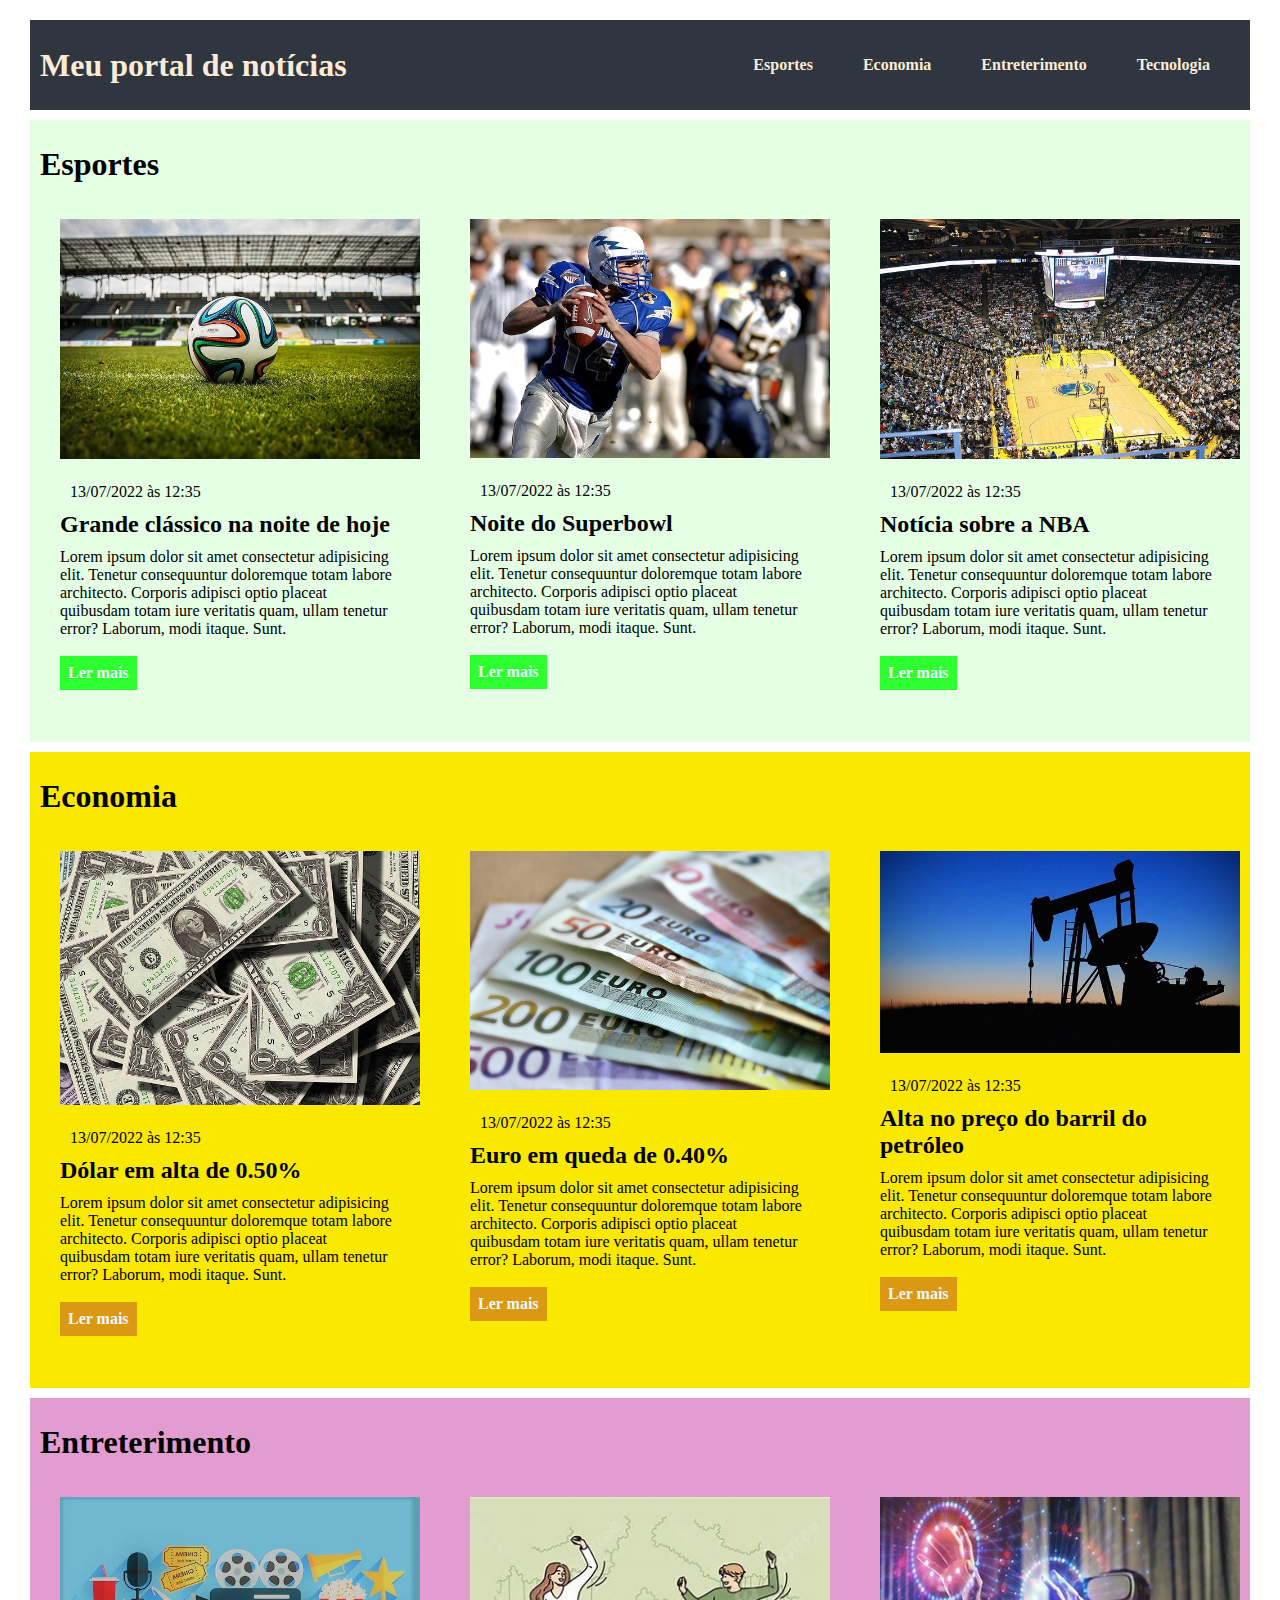
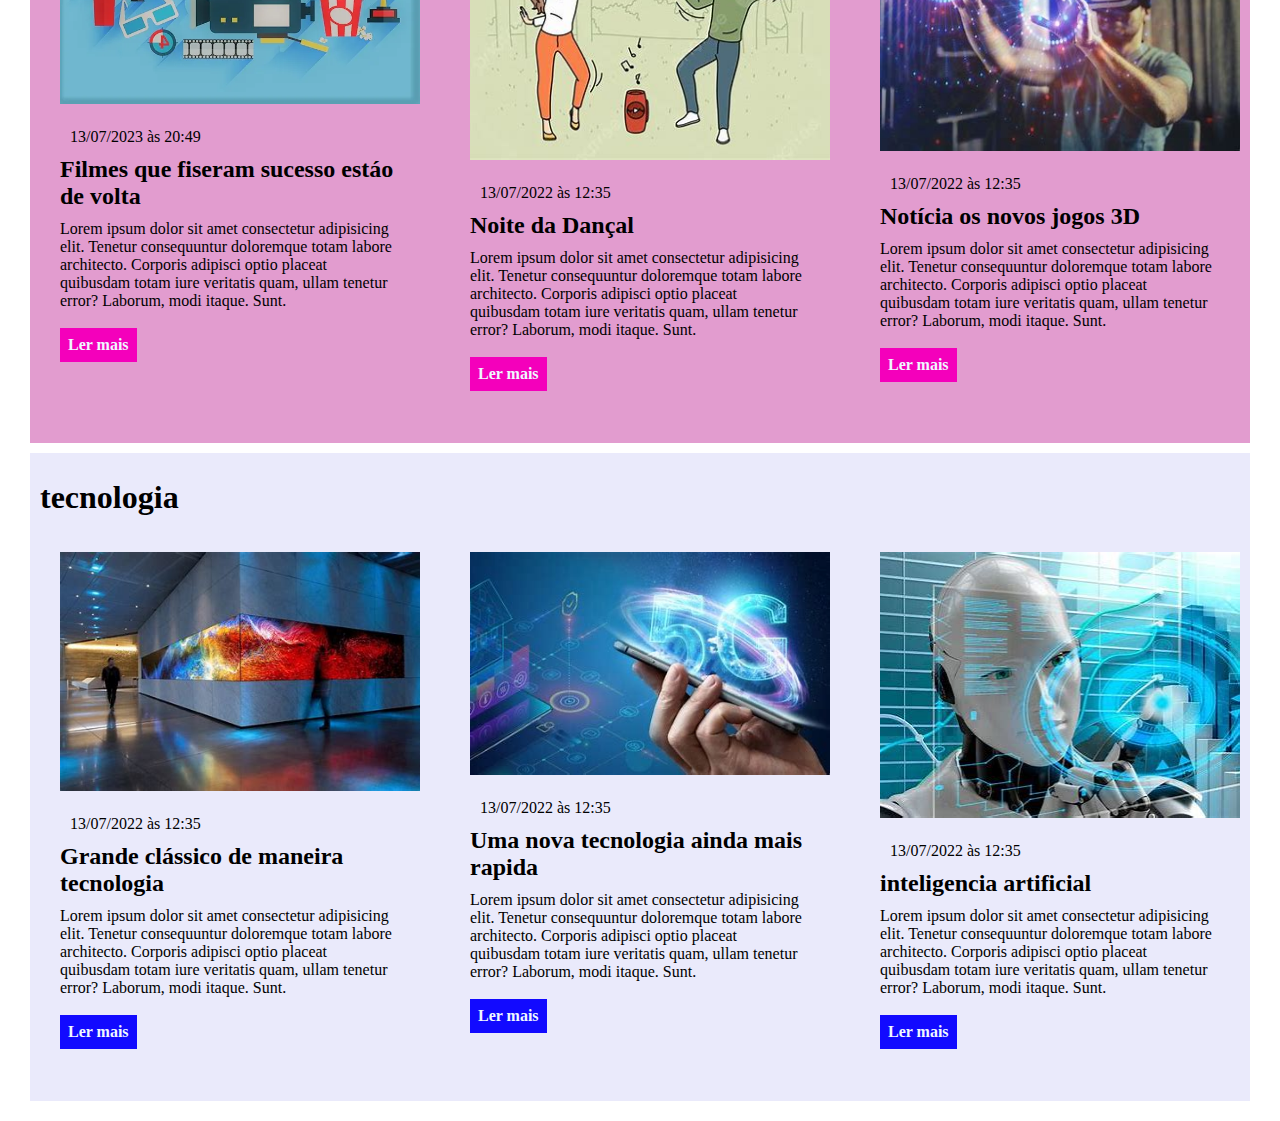
<file: css/index.html>
<!DOCTYPE html>
<html lang="pt-BR">
<head>
    <meta charset="UTF-8">
    <meta http-equiv="X-UA-Compatible" content="IE=edge">
    <meta name="viewport" content="width=device-width, initial-scale=1.0">
    <title>Meu portal de notícias</title>
    <link rel="stylesheet" href="./main.css" />
    <link rel="stylesheet" href="./main.css">
</head>
<body>
    <header>
        <div class="conteiner">
            <h1>Meu portal de notícias</h1>
            <nav>
                <ul>
                    <li>
                        <a href="#esportes" title="Ir para a seção de esportes">Esportes</a>
                    </li>
                    <li>
                        <a href="#economia" title="Ir para a seção de notícias">Economia</a>
                    </li>
                    <li>
                        <a href="#Entreterimento" title="Ir para a seção de entreterimento">Entreterimento</a>
                    </li>
                    <li>
                        <a href="#tecnologia" title="Ir para a seção de tecnologis">Tecnologia</a>
                    </li>
                </ul>
            </nav>
        </div>
    </header>
    <div class="conteiner">
        <section id="esportes">
            <h2>Esportes</h2>
            <div class="artigos">
                <article>
                    <img src="./imagens/futebol.jpg" alt="Bola de futebol no gramado" />
                    <header>
                        <time class="creation-date">13/07/2022 às 12:35</time>
                    </header>
                    <h3>Grande clássico na noite de hoje</h3>
                    <p>
                        Lorem ipsum dolor sit amet consectetur adipisicing elit. Tenetur consequuntur doloremque totam labore architecto. Corporis adipisci optio placeat quibusdam totam iure veritatis quam, ullam tenetur error? Laborum, modi itaque. Sunt.
                    </p>
                    <a href="#" title="Leia a notícia completa">Ler mais</a>
                </article>
                <article>
                    <img src="./imagens/futebol-americano.jpg" alt="Jogador de futebol americano correndo com a bola na mão" />
                    <header>
                        <time>13/07/2022 às 12:35</time>
                    </header>
                    <h3>Noite do Superbowl</h3>
                    <p>
                        Lorem ipsum dolor sit amet consectetur adipisicing elit. Tenetur consequuntur doloremque totam labore architecto. Corporis adipisci optio placeat quibusdam totam iure veritatis quam, ullam tenetur error? Laborum, modi itaque. Sunt.
                    </p>
                    <a href="#" title="Leia a notícia completa">Ler mais</a>
                </article>
                <article>
                    <img src="./imagens/basquete.jpg" title="Vista aérea de uma quadra de basquete" />
                    <header>
                        <time>13/07/2022 às 12:35</time>
                    </header>
                    <h3>Notícia sobre a NBA</h3>
                    <p>
                        Lorem ipsum dolor sit amet consectetur adipisicing elit. Tenetur consequuntur doloremque totam labore architecto. Corporis adipisci optio placeat quibusdam totam iure veritatis quam, ullam tenetur error? Laborum, modi itaque. Sunt.
                    </p>
                    <a href="#" title="Leia a notícia completa">Ler mais</a>
                </article>
            </div>
        </section>
    </div>
    <div class="conteiner">
        <section id="economia">
            <h2>Economia </h2>
            <div class="artigos">
                <article>
                    <img src="./imagens/dolares.jpg" alt="Muitos dólares" />
                    <header>
                        <time>13/07/2022 às 12:35</time>
                    </header>
                    <h3>Dólar em alta de 0.50%</h3>
                    <p>
                        Lorem ipsum dolor sit amet consectetur adipisicing elit. Tenetur consequuntur doloremque totam labore architecto. Corporis adipisci optio placeat quibusdam totam iure veritatis quam, ullam tenetur error? Laborum, modi itaque. Sunt.
                    </p>
                    <a href="#" title="Leia a notícia completa">Ler mais</a>
                </article>
                <article>
                    <img src="./imagens/euro.jpg" alt="Várias notas de euro" />
                    <header>
                        <time>13/07/2022 às 12:35</time>
                    </header>
                    <h3>Euro em queda de 0.40%</h3>
                    <p>
                        Lorem ipsum dolor sit amet consectetur adipisicing elit. Tenetur consequuntur doloremque totam labore architecto. Corporis adipisci optio placeat quibusdam totam iure veritatis quam, ullam tenetur error? Laborum, modi itaque. Sunt.
                    </p>
                    <a href="#" title="Leia a notícia completa">Ler mais</a>
                </article>
                <article>
                    <img src="./imagens/petroleo.jpg" alt="Extração de petróleo" />
                    <header>
                        <time>13/07/2022 às 12:35</time>
                    </header>
                    <h3>Alta no preço do barril do petróleo</h3>
                    <p>
                        Lorem ipsum dolor sit amet consectetur adipisicing elit. Tenetur consequuntur doloremque totam labore architecto. Corporis adipisci optio placeat quibusdam totam iure veritatis quam, ullam tenetur error? Laborum, modi itaque. Sunt.
                    </p>
                    <a href="#" title="Leia a notícia completa">Ler mais</a>
                </article>
            </div>
        </section>
    </div>
    <div class="conteiner">
        <section id="Entreterimento">
            <h2>Entreterimento</h2>
            <div class="artigos">
                <article>
                    <img src="./imagens/cinema.jpg" alt="sibolos do cinema" />
                    <header>
                        <time class="creation-date">13/07/2023 às 20:49</time>
                    </header>
                    <h3>Filmes que fiseram sucesso estáo de volta</h3>
                    <p>
                        Lorem ipsum dolor sit amet consectetur adipisicing elit. Tenetur consequuntur doloremque totam labore architecto. Corporis adipisci optio placeat quibusdam totam iure veritatis quam, ullam tenetur error? Laborum, modi itaque. Sunt.
                    </p>
                    <a href="#" title="Leia a notícia completa">Ler mais</a>
                </article>
                <article>
                    <img src="./imagens/dança.jpg" alt="Pessoas dançando" />
                    <header>
                        <time>13/07/2022 às 12:35</time>
                    </header>
                    <h3>Noite da Dançal</h3>
                    <p>
                        Lorem ipsum dolor sit amet consectetur adipisicing elit. Tenetur consequuntur doloremque totam labore architecto. Corporis adipisci optio placeat quibusdam totam iure veritatis quam, ullam tenetur error? Laborum, modi itaque. Sunt.
                    </p>
                    <a href="#" title="Leia a notícia completa">Ler mais</a>
                </article>
                <article>
                    <img src="./imagens/video-game.jpg" title="jogos de realidade virtual" />
                    <header>
                        <time>13/07/2022 às 12:35</time>
                    </header>
                    <h3>Notícia os novos jogos 3D</h3>
                    <p>
                        Lorem ipsum dolor sit amet consectetur adipisicing elit. Tenetur consequuntur doloremque totam labore architecto. Corporis adipisci optio placeat quibusdam totam iure veritatis quam, ullam tenetur error? Laborum, modi itaque. Sunt.
                    </p>
                    <a href="#" title="Leia a notícia completa">Ler mais</a>
                </article>
            </div>
        </section>
    </div>
    <div class="conteiner">
        <section id="tecnologia">
            <h2>tecnologia</h2>
            <div class="artigos">
                <article>
                    <img src="./imagens/arte.jpg" alt="artes coteporaneas com tecnologia" />
                    <header>
                        <time class="creation-date">13/07/2022 às 12:35</time>
                    </header>
                    <h3>Grande clássico de maneira tecnologia</h3>
                    <p>
                        Lorem ipsum dolor sit amet consectetur adipisicing elit. Tenetur consequuntur doloremque totam labore architecto. Corporis adipisci optio placeat quibusdam totam iure veritatis quam, ullam tenetur error? Laborum, modi itaque. Sunt.
                    </p>
                    <a href="#" title="Leia a notícia completa">Ler mais</a>
                </article>
                <article>
                    <img src="./imagens/tecnolgia5G.jpg" alt="tecnologia 5G" />
                    <header>
                        <time>13/07/2022 às 12:35</time>
                    </header>
                    <h3>Uma nova tecnologia ainda mais rapida</h3>
                    <p>
                        Lorem ipsum dolor sit amet consectetur adipisicing elit. Tenetur consequuntur doloremque totam labore architecto. Corporis adipisci optio placeat quibusdam totam iure veritatis quam, ullam tenetur error? Laborum, modi itaque. Sunt.
                    </p>
                    <a href="#" title="Leia a notícia completa">Ler mais</a>
                </article>
                <article>
                    <img src="./imagens/artificial.jpg" title="robos de inteligencia artificial" />
                    <header>
                        <time>13/07/2022 às 12:35</time>
                    </header>
                    <h3>inteligencia artificial</h3>
                    <p>
                        Lorem ipsum dolor sit amet consectetur adipisicing elit. Tenetur consequuntur doloremque totam labore architecto. Corporis adipisci optio placeat quibusdam totam iure veritatis quam, ullam tenetur error? Laborum, modi itaque. Sunt.
                    </p>
                    <a href="#" title="Leia a notícia completa">Ler mais</a>
                </article>
            </div>
        </section>
    </div>
</body>
</html>
</file>
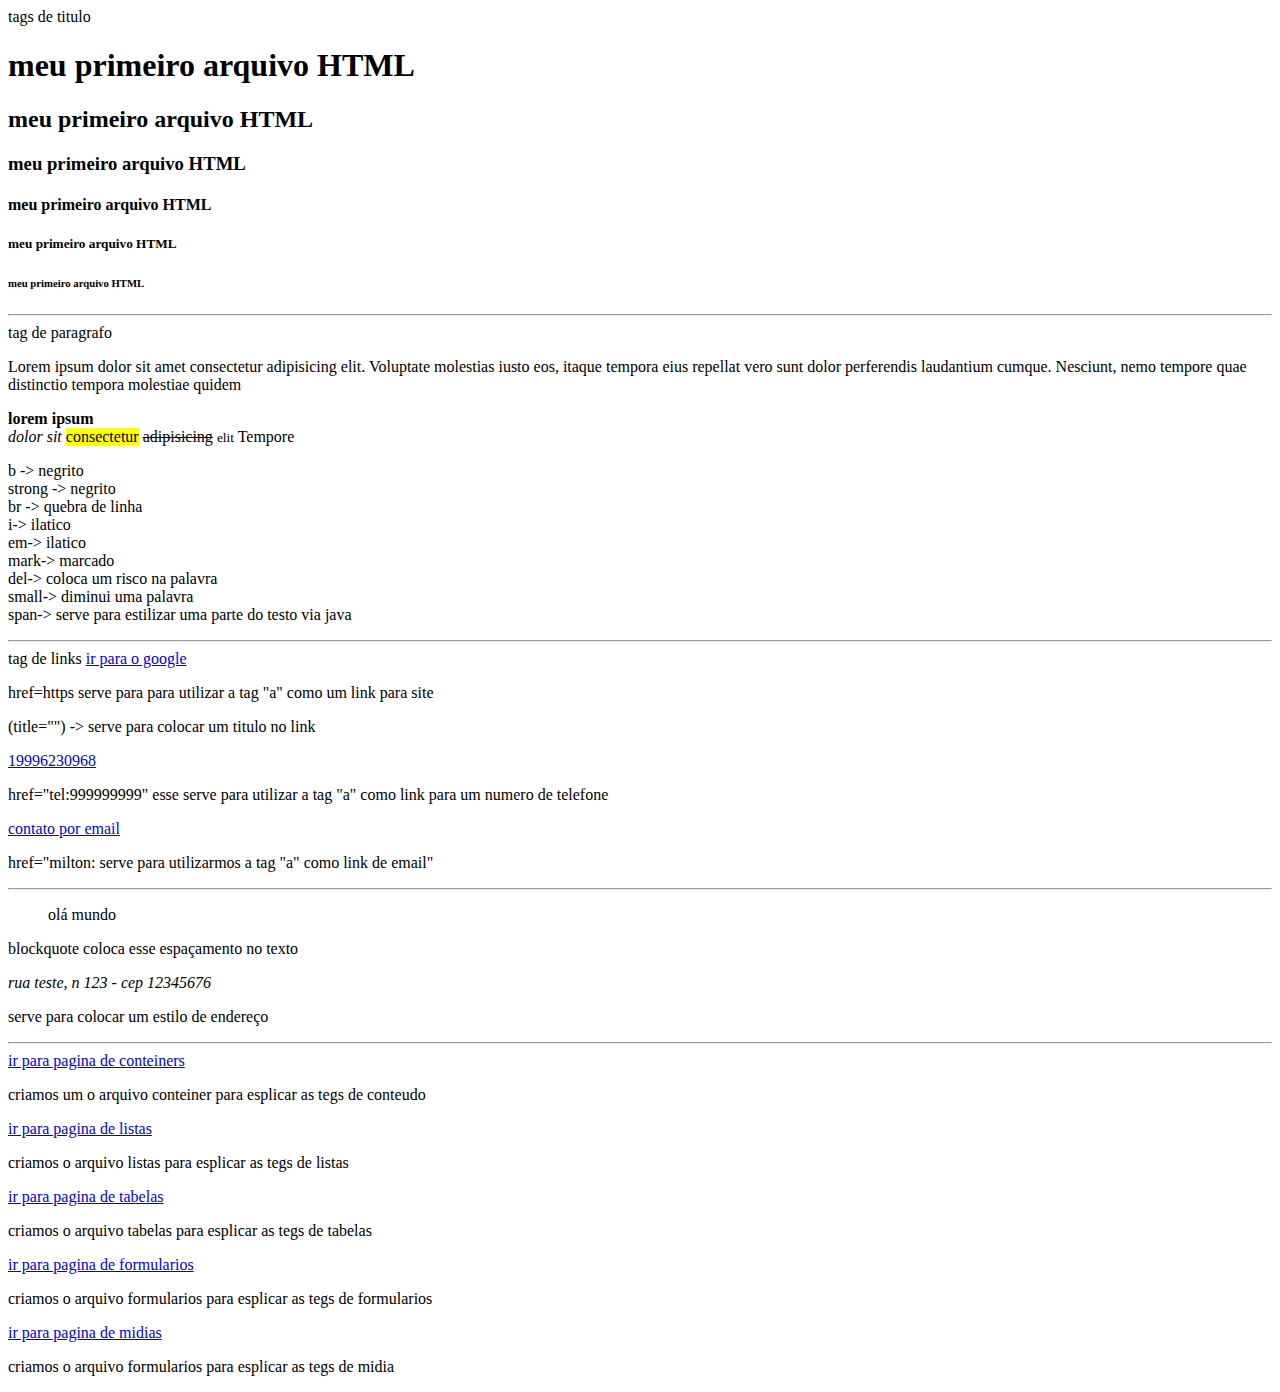
<file: HTML/index.html>
<!DOCTYPE html>
<html lang="pt-br">
<head>
    <meta charset="UTF-8">
    <meta name="viewport" content="width=device-width, initial-scale=1.0">
    <title>tag do VS </title>
</head>
<body>

    tags de titulo

    <h1>meu primeiro arquivo HTML</h1>
    <h2>meu primeiro arquivo HTML</h2>
    <h3>meu primeiro arquivo HTML</h3>
    <h4>meu primeiro arquivo HTML</h4>
    <h5>meu primeiro arquivo HTML</h5>
    <h6>meu primeiro arquivo HTML</h6>
    <hr />

    tag de paragrafo

    <p>
        
        Lorem ipsum dolor sit amet consectetur adipisicing elit. Voluptate molestias iusto eos, itaque tempora eius repellat vero sunt dolor perferendis laudantium cumque. Nesciunt, nemo tempore quae distinctio tempora molestiae quidem
    </p>

    <p>
        <b>lorem</b> <strong>ipsum</strong>  <br/> 
        <i>dolor</i> <em>sit</em> <mark>consectetur</mark> 
        <del>adipisicing</del> <small>elit</small> <span>Tempore</span> 
    </p>
    <p>b -> negrito <br/>
    strong -> negrito <br/>
    br -> quebra de linha <br/>
    i-> ilatico <br/>
    em-> ilatico <br/>
    mark-> marcado <br/>
    del-> coloca um risco na palavra <br/>
    small-> diminui uma palavra <br/>
    span-> serve para estilizar uma parte do testo via java<br/>



</p>
    <hr/>
    tag de links

    
    <a href="https://google.com" title = "ir para o site google" >ir para o google</a>
    <p> href=https serve para para utilizar a tag "a" como um link para site</p>
    <p>(title="") -> serve para colocar um titulo no link</p>

    
    <a href="tel:19996230968">19996230968</a>
    <P> href="tel:999999999" esse serve para utilizar a tag "a" como link para um numero de telefone</P>

    <a href="milton:wellingtontrs999@gmail.com">contato por email</a>
    <P>href="milton: serve para utilizarmos a tag "a" como link de email"</P>
    <hr/>

    <blockquote>
        olá mundo
    </blockquote>
    <p>blockquote coloca esse espaçamento no texto </p>

    <address>
        rua teste, n 123 - cep 12345676
    </address>

    <p>serve para colocar um estilo de endereço</p>

    <HR></HR>
    
    <a href="./conteiners.html">ir para pagina de conteiners </a>
    <p>criamos um o arquivo conteiner para esplicar as tegs de conteudo</p>

    <a href="./listas.html">ir para pagina de listas </a>
    <p>criamos o arquivo listas para esplicar as tegs de listas</p>

    <a href="./tabelas.html">ir para pagina de tabelas </a>
    <p>criamos o arquivo tabelas para esplicar as tegs de tabelas</p>

    <a href="./formularios.html">ir para pagina de formularios </a>
    <p>criamos o arquivo formularios para esplicar as tegs de formularios</p>

    <a href="./midia.html">ir para pagina de midias </a>
    <p>criamos o arquivo formularios para esplicar as tegs de midia</p>

</body>
</html>
</file>
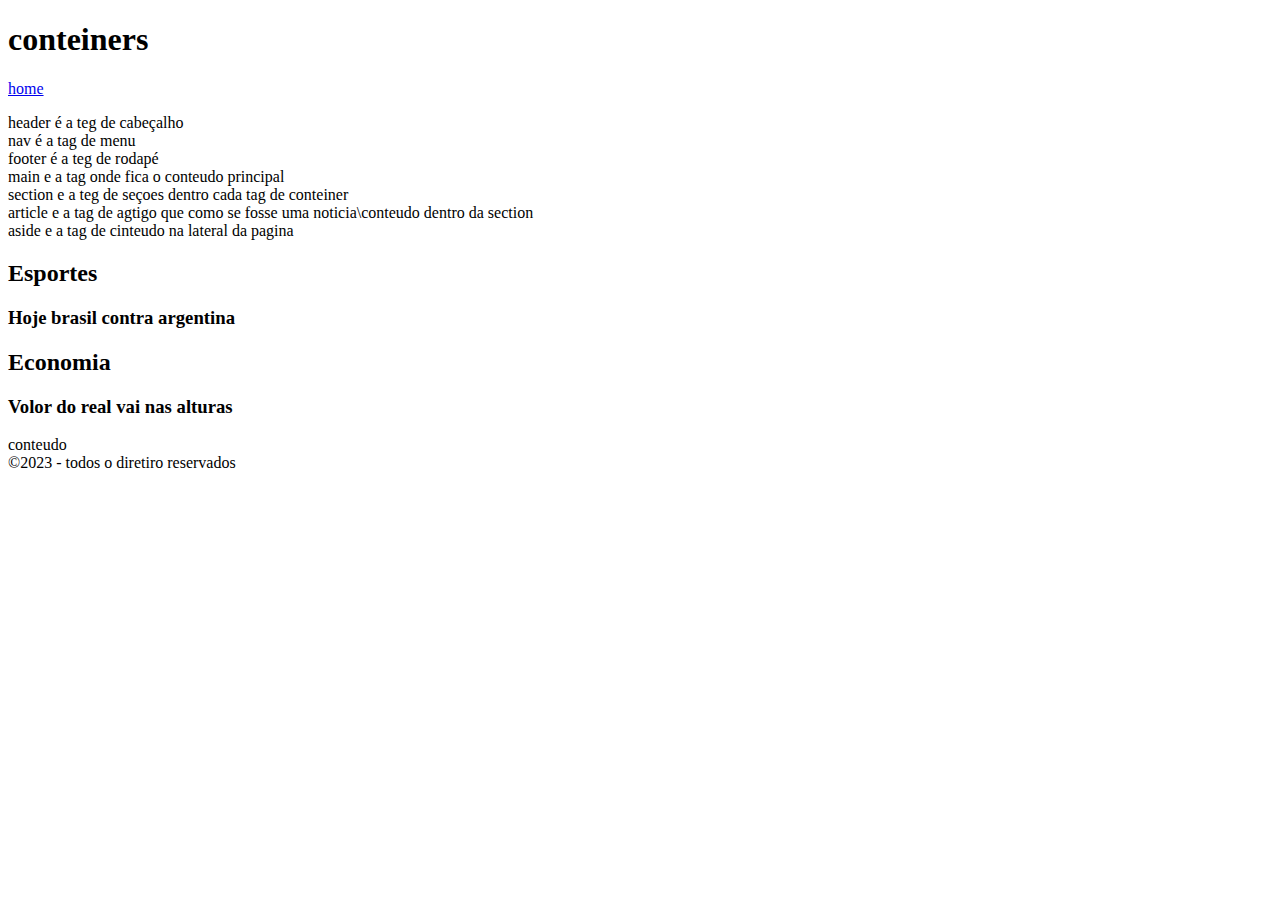
<file: HTML/conteiners.html>
<!DOCTYPE html>
<html lang="pt-br">
<head>
    <meta charset="UTF-8">
    <meta name="viewport" content="width=device-width, initial-scale=1.0">
    <title>conteiners HTML</title>
</head>
<body>
    <header>
    <h1>conteiners</h1>
    <nav>
        <a href="./index.html">home</a>
    </nav>
    <p>header é a teg de cabeçalho </br>
    nav é a tag de menu</br>
    footer é a teg de rodapé</br>
    main e a tag onde fica o conteudo principal</br>
    section e a teg de seçoes dentro cada tag de conteiner</br>
    article e a tag de agtigo que como se fosse uma noticia\conteudo dentro da section</br>
    aside e a tag de cinteudo na lateral da pagina

    </p>

    </header>
    <main>
        <div>
            <section>
                <h2>Esportes</h2>
                <article>
                    <h3>Hoje brasil contra argentina</h3>
                </article>
            </section>
            <section>
                <h2>Economia</h2>
                <article>
                    <h3>Volor do real vai nas alturas</h3>
                </article>
            </section>
        </div>
    </main>
    <aside>
        conteudo
    </aside>
    <footer>
        &copy;2023 - todos o diretiro reservados
    </footer>

</body>
</html>
</file>
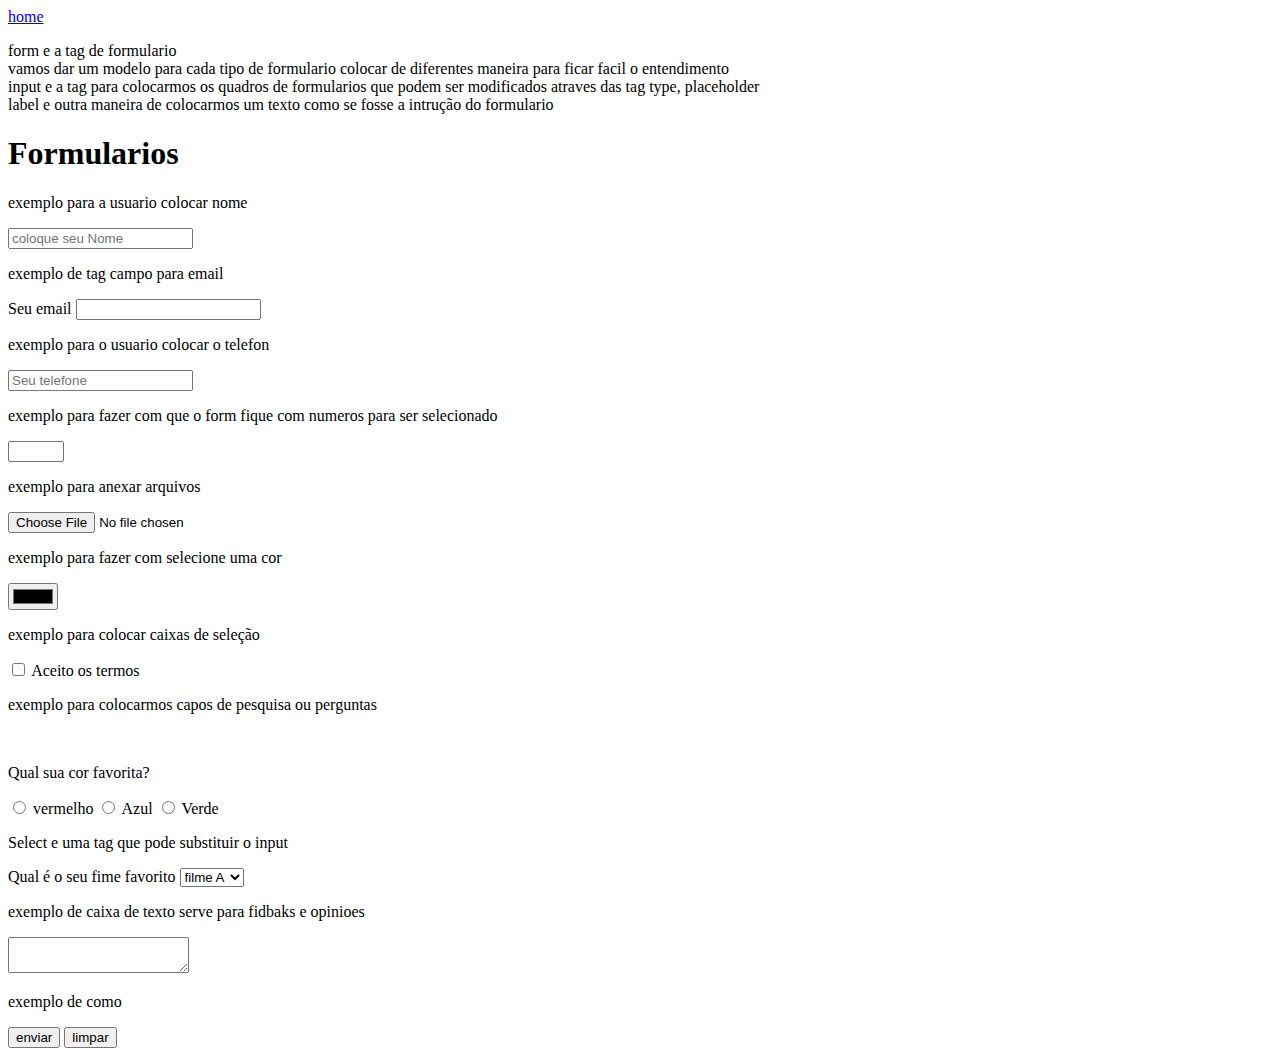
<file: HTML/formularios.html>
<!DOCTYPE html>
<html lang="pt-br">
<head>
    <meta charset="UTF-8">
    <meta name="viewport" content="width=device-width, initial-scale=1.0">
    <title>Formulario</title>
</head>
<body>
    <nav>
        <a href="./index.html">home</a>
    </nav>
    <p>form e a tag de formulario <br>
    vamos dar um modelo para cada tipo de formulario colocar de diferentes maneira para ficar facil o entendimento</br>
    input e a tag para colocarmos os quadros de formularios que podem ser modificados atraves das tag
    type, placeholder </br>
    label e outra maneira de colocarmos um texto como se fosse a intrução do formulario </p> 
    <h1>Formularios</h1>
    <form>
        <p>exemplo para a usuario colocar nome</p>
        <input type="text" placeholder="coloque seu Nome"/>
        
        <p>exemplo de tag campo para email</p>
        <label for="email">Seu email</label>
        <input type="email" type="email"/>
        
        <p>exemplo para o usuario colocar o telefon</p>
        <input type="tell" name="" placeholder="Seu telefone">

        <P>exemplo para fazer com que o form fique com numeros para ser selecionado </p>
        <input type="number" max="90" min="1" step="2">

        <p>exemplo para anexar arquivos</p>
        <input type="file"/>

        <p>exemplo para fazer com selecione uma cor</p>
        <input type="color"/>

        <p>exemplo para colocar caixas de seleção</p>
        <input type="checkbox" id="checkbox-termos"/> 
        <label for="checkbox-termos">Aceito os termos</label>
        
        <p>exemplo para  colocarmos capos de pesquisa ou perguntas</p>
        <br>
        <p>
            Qual sua cor favorita?
        </p>
        <input type="radio" name= "cor-favorita" id="vermelho"> <label for="vermelho">vermelho</label>
        <input type="radio" name= "cor-favorita" id="Azul"> <label for="Azul">Azul</label>
        <input type="radio" name= "cor-favorita" id="Verde"> <label for="Verde">Verde</label>
        <br>

        <p>Select e uma tag que pode substituir o input</p>
        <label for="">Qual é o seu fime favorito</label>
        <select >
            <option>filme A</option>
            <option>filme B</option>
            <option>filme C</option>
        </select>

        <p>exemplo de caixa de texto serve para fidbaks e opinioes</p>
        <textarea>
        </textarea>
        <p>exemplo de como</p>
        <button tipy="submit"> 
            enviar
        </button>
        <button tipy="reset">
            limpar
        </button>
    </form>
</body>
</html>
</file>
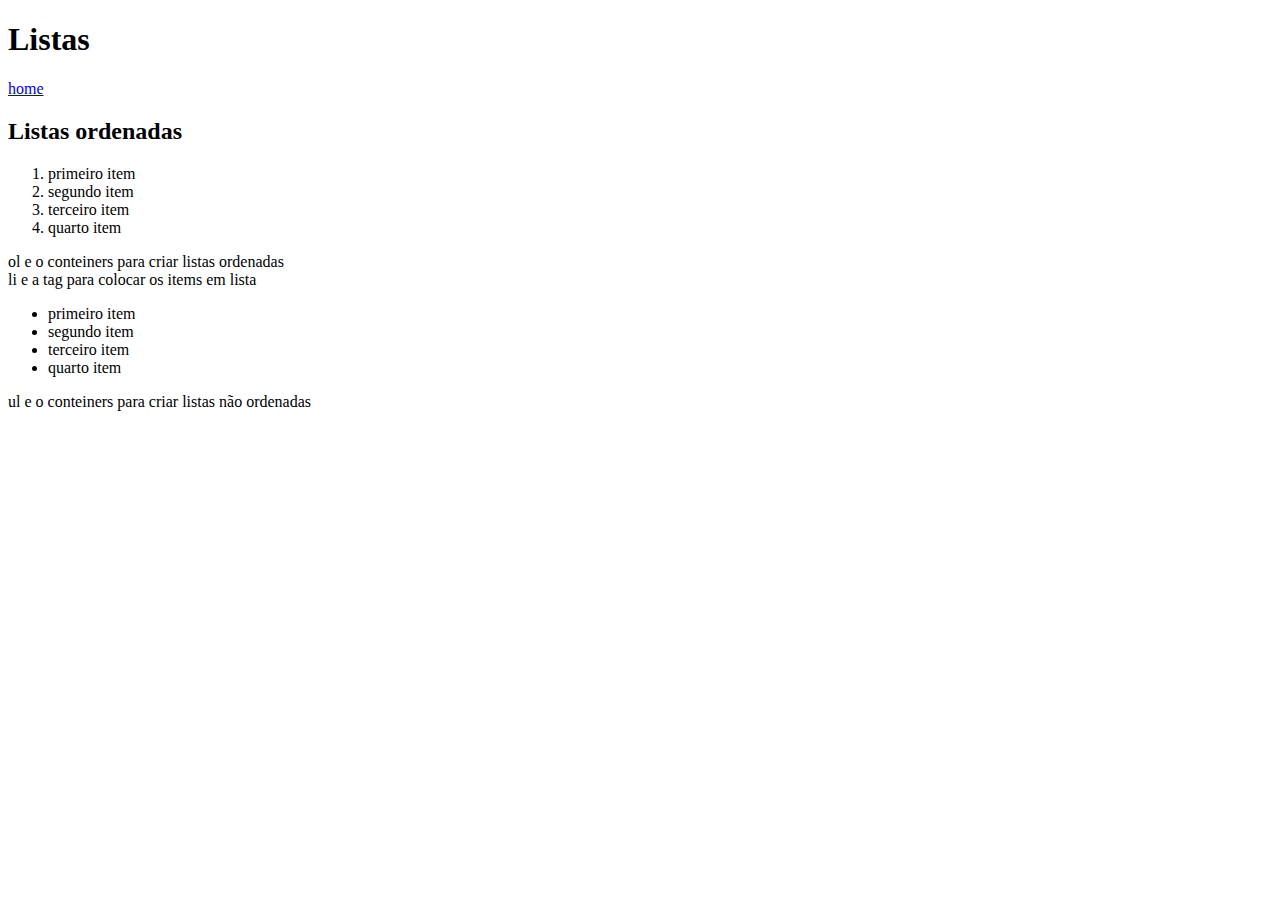
<file: HTML/listas.html>
<!DOCTYPE html>
<html lang="pt-br">
<head>
    <meta charset="UTF-8">
    <meta name="viewport" content="width=device-width, initial-scale=1.0">
    <title>listas</title>
</head>
<body>
    <header>
        <h1>Listas</h1>
    </header>
        <nav>
            <a href="./index.html">home</a>
        </nav>
    <main>
        <section>
            
            <h2>Listas ordenadas</h2>
            <ol>
                <li>primeiro item</li>
                <li>segundo item</li>
                <li>terceiro item</li>
                <li>quarto item</li>
            </ol>
            <p>ol e o conteiners para criar listas ordenadas </br>
                li e a tag para colocar os items em lista</p>
            <ul>
                <li>primeiro item</li>
                <li>segundo item</li>
                <li>terceiro item</li>
                <li>quarto item</li>
            </ul>
            <p>ul e o conteiners para criar listas não ordenadas </p>
        </section>        
    </main>
</body>
</html>
</file>
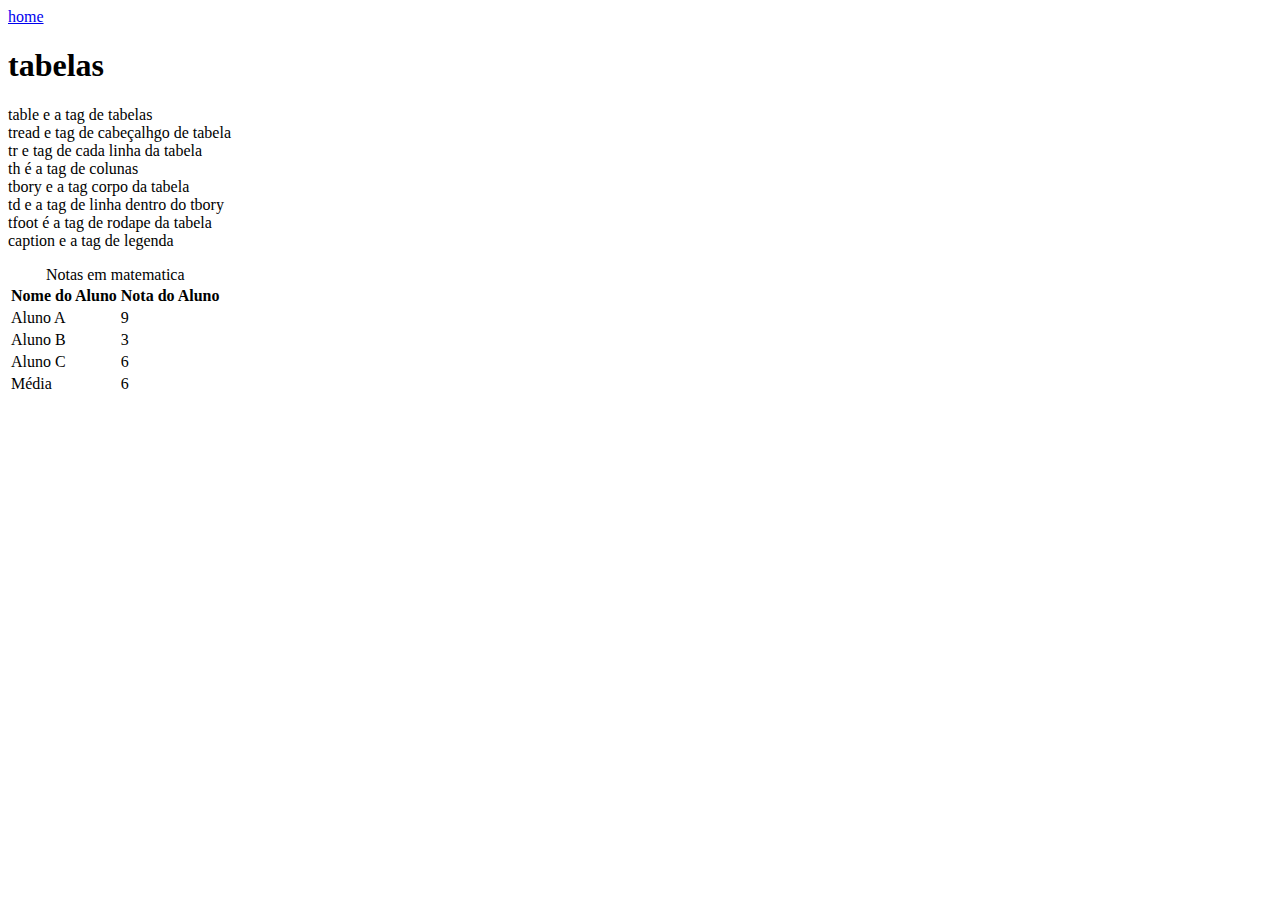
<file: HTML/tabelas.html>
<!DOCTYPE html>
<html lang="pt-br">
<head>
    <meta charset="UTF-8">
    <meta name="viewport" content="width=device-width, initial-scale=1.0">
    <title>tabelas</title>
</head>
<body>
    <header>
        <nav>
            <a href="./index.html">home</a>
        </nav>
        <h1>tabelas</h1>
    </header>
    <p>table e a tag de tabelas</br>
    tread e tag de cabeçalhgo de tabela</br>
    tr e tag de cada linha da tabela</br>
    th é a tag de colunas </br>
    tbory e a tag corpo da tabela </br>
    td e a tag de linha dentro do tbory</br>
    tfoot é a tag de rodape da tabela</br>
    caption e a tag de legenda </p>

    <table>
        <caption>Notas em matematica</caption>
        <thead>
            <tr>
                <th>Nome do Aluno</th>
                <th>Nota do Aluno</th>
            </tr>
        </thead>
        <tbody>
            <tr>
                <td>Aluno A</td>
                <td>9</td>
            </tr>
            <tr>
                <td>Aluno B</td>
                <td>3</td>
            </tr>
            <tr>
                <td>Aluno C</td>
                <td>6</td>       
            </tr>
        </tbody>
        <tfoot>
            <tr>
                <td>Média</td>
                <td>6</td>
            </tr>
        </tfoot>
    </table>
    
</body>
</html>
</file>
<file: css/main.css>
*{
    box-sizing: border-box;
    margin: 10px;
    padding: 0;
}


body > header{
    background-color: #2f3640;
    padding: 16px 0;
    color:antiquewhite
}
header .conteiner{
    display: flex;
    align-items: center;
    justify-content: space-between;
}

header li{
    display: inline;
    font-family: 'Times New Roman', Times, serif;
    font-weight: bold;
    margin-left: 16px;
}

header li a {
    color:antiquewhite;
    text-decoration: none;
    
}

.conteiner{
    width: 100%;
    margin: 0;
}

.artigos{
    display: flex;
    flex-wrap: wrap;
    justify-content: space-between;
}

.artigos article img {
    /*height: 180px;*/
    width: 100%;
}

.artigos article{
    width: 30%;
}

section{
    padding: 16px 0;
}

section h2, 
.artigos article{
    margin-bottom:16px;
}

.artigos article {
    margin-top: 16 px;
    margin-bottom: 16px;
}

.artigos article h3{
    margin-top: 8px;
    margin-bottom: 8px;
}

.artigos article a{
    background-color: blue;
    color: aliceblue;
    padding: 8px;
    display: inline-block;
    text-decoration: none;
    font-weight: bold;
    margin-top: 8px;

}

.artigos article a:hover{
    text-decoration: underline;
}

.artigos article p, 
.artigos article a{ 
    font-family: 'Times New Roman', Times, serif;
}

.artigos article h3{
    font-size: 24px;
}

section h2{
    font-size: 32px;
}

#esportes{
    background-color: rgba(0, 255, 0, 0.1)
}

#esportes .artigos article a{
    background-color: rgba(0, 255, 0, 0.8)
}

#economia{
    background-color: rgb(249, 232, 0)
}

#economia .artigos article a{
    background-color: rgb(219, 152, 19);
}

#tecnologia{
    background-color: rgba(49, 51, 214, 0.1)
}

#tecnologia .artigos article a{
    background-color: rgba(8, 0, 255, 0.961)
}

#Entreterimento{
    background-color: rgb(226, 156, 207)
}

#Entreterimento .artigos article a{
    background-color: rgb(244, 0, 187);
}
</file>
